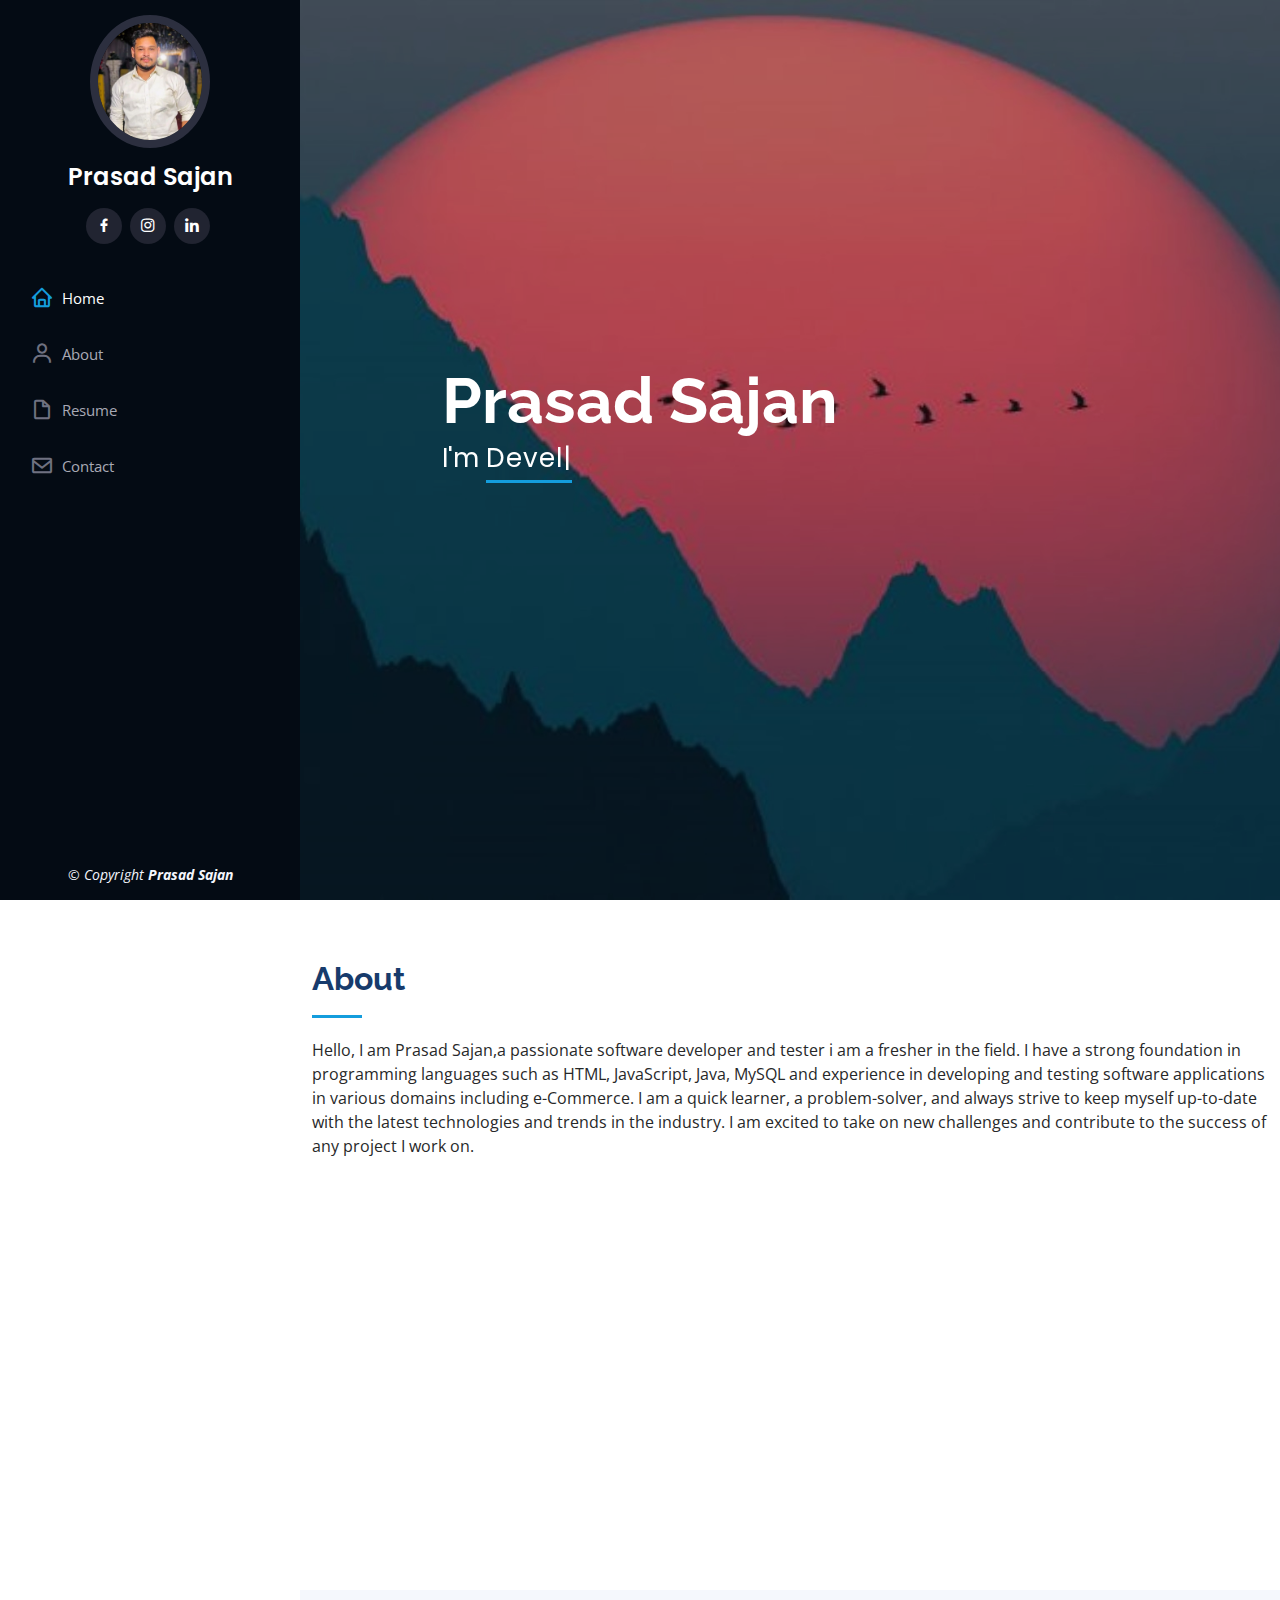
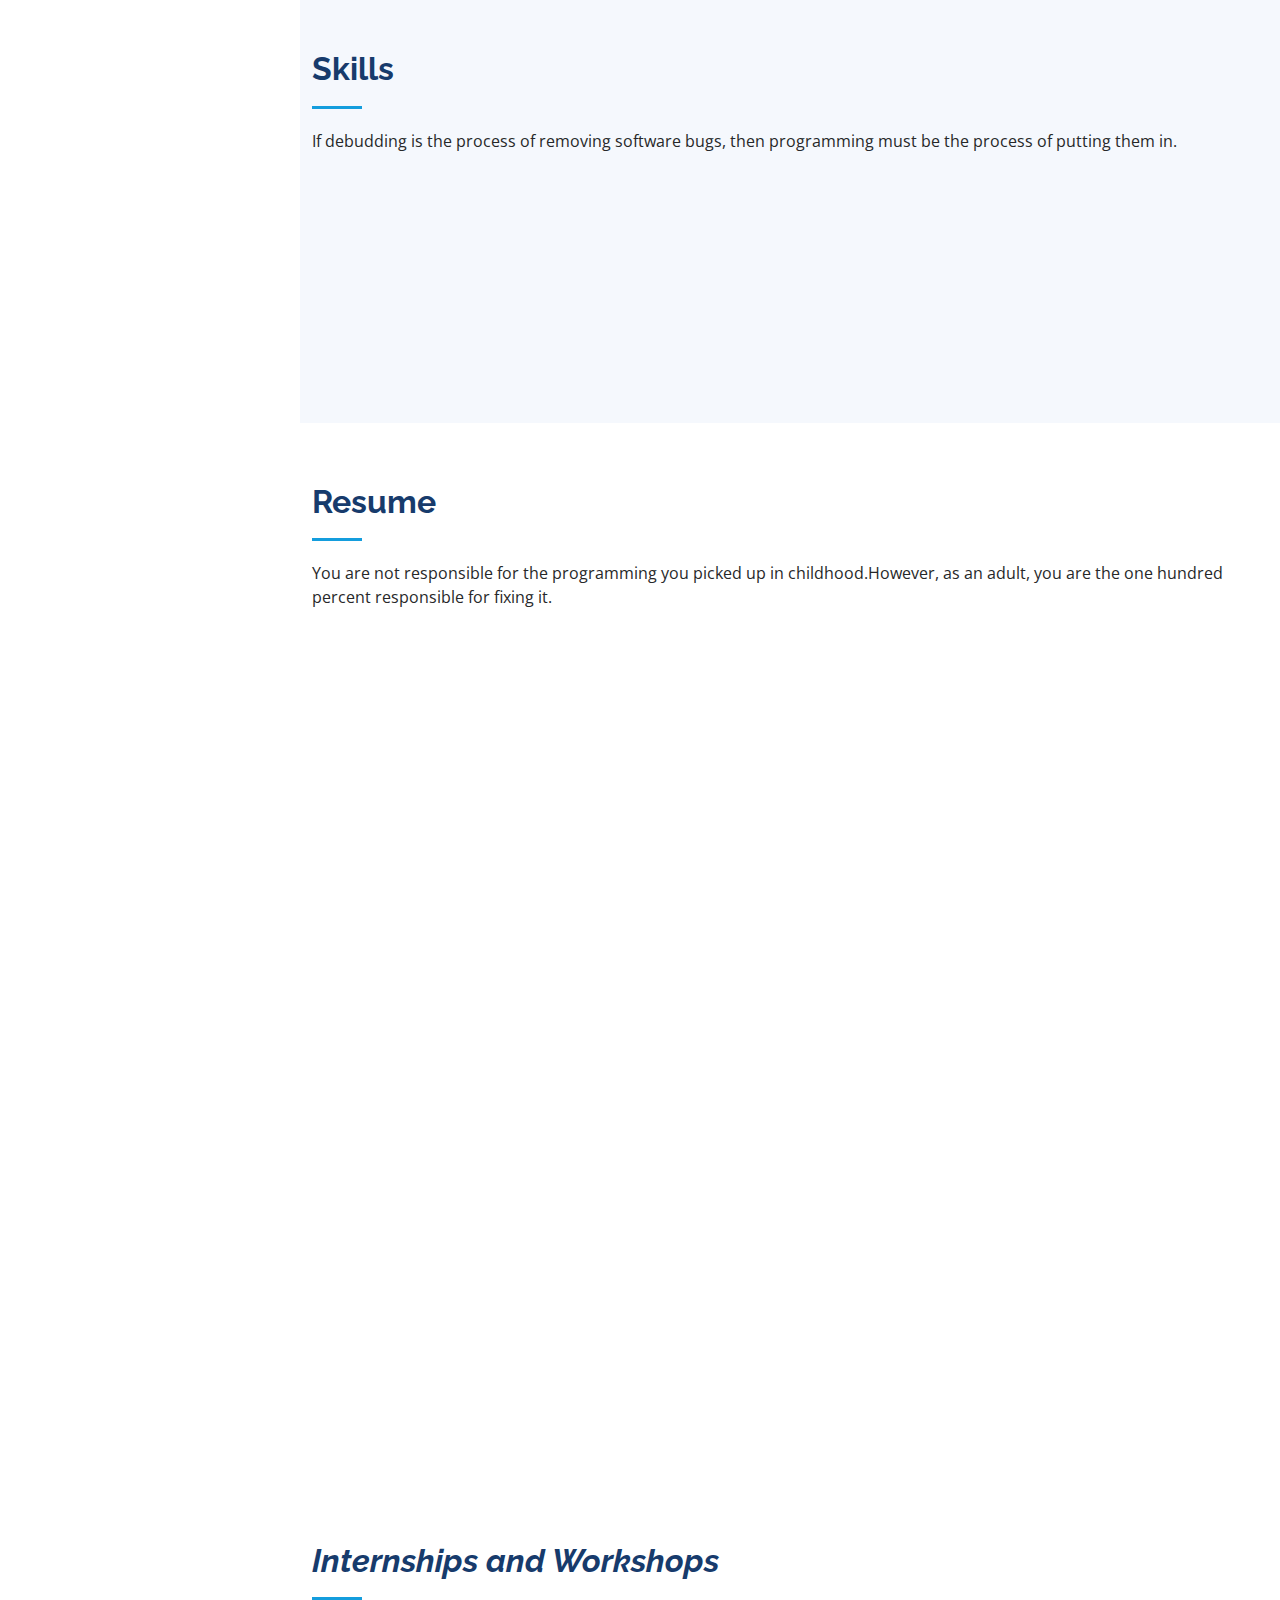
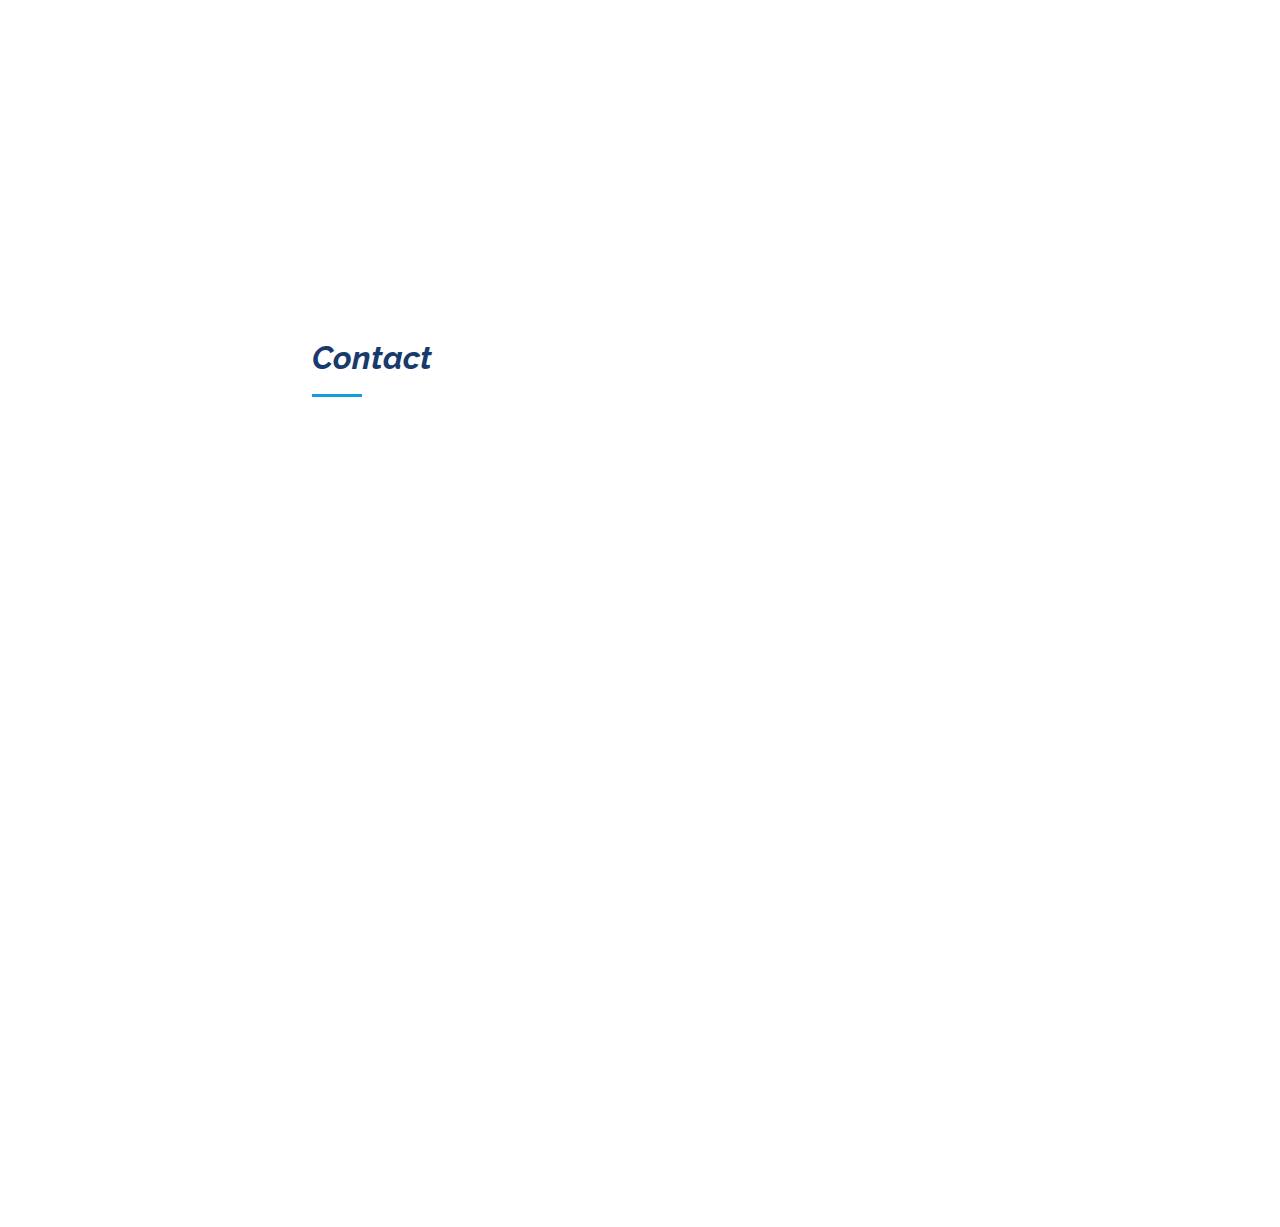
<file: index.html>
<!DOCTYPE html>
<html lang="en">

<head>
  <meta charset="utf-8">
  <meta content="width=device-width, initial-scale=1.0" name="viewport">

  <title>Prasad Sajan Portfolio</title>
  <meta content="" name="description">
  <meta content="" name="keywords">

  
  <link href="assets/img/favicon.png" rel="icon">
  <link href="assets/img/apple-touch-icon.png" rel="apple-touch-icon">

  
  <link href="https://fonts.googleapis.com/css?family=Open+Sans:300,300i,400,400i,600,600i,700,700i|Raleway:300,300i,400,400i,500,500i,600,600i,700,700i|Poppins:300,300i,400,400i,500,500i,600,600i,700,700i" rel="stylesheet">

  
  <link href="assets/vendor/aos/aos.css" rel="stylesheet">
  <link href="assets/vendor/bootstrap/css/bootstrap.min.css" rel="stylesheet">
  <link href="assets/vendor/bootstrap-icons/bootstrap-icons.css" rel="stylesheet">
  <link href="assets/vendor/boxicons/css/boxicons.min.css" rel="stylesheet">
  <link href="assets/vendor/glightbox/css/glightbox.min.css" rel="stylesheet">
  <link href="assets/vendor/swiper/swiper-bundle.min.css" rel="stylesheet">

  
  <link href="assets/css/style.css" rel="stylesheet">
  
</head>

<body>

  
  <i class="bi bi-list mobile-nav-toggle d-xl-none"></i>

  
  <header id="header">
    <div class="d-flex flex-column">

      <div class="profile">
        <img src="assets/img/Prasad S.jpg" alt="" class="img-fluid rounded-circle">
        <h1 class="text-light"><a href="index.html">Prasad Sajan</a></h1>
        <div class="social-links mt-3 text-center">
          <a href="https://www.facebook.com/PrasadSajan2903/" class="facebook"><i class="bx bxl-facebook"></i></a>
          <a href="https://www.instagram.com/prasad_sajan_pts/" class="instagram"><i class="bx bxl-instagram"></i></a>
          <a href="https://www.linkedin.com/in/prasadsajan3011/" class="linkedin"><i class="bx bxl-linkedin"></i></a>
        </div>
      </div>

      <nav id="navbar" class="nav-menu navbar">
        <ul>
          <li><a href="#hero" class="nav-link scrollto active"><i class="bx bx-home"></i> <span>Home</span></a></li>
          <li><a href="#about" class="nav-link scrollto"><i class="bx bx-user"></i> <span>About</span></a></li>
          <li><a href="#resume" class="nav-link scrollto"><i class="bx bx-file-blank"></i> <span>Resume</span></a></li>
          <li><a href="#contact" class="nav-link scrollto"><i class="bx bx-envelope"></i> <span>Contact</span></a></li>

        </ul>
      </nav>
    </div>
  </header>
  <section id="hero" class="d-flex flex-column justify-content-center align-items-center">
    <div class="hero-container" data-aos="fade-in">
       <h1>Prasad Sajan</h1>
      <p>I'm <span class="typed" data-typed-items="Developer, Tester, Designer"></span></p>
    </div>
  </section>

  <main id="main">

    
    <section id="about" class="about">
      <div class="container">

        <div class="section-title">
          <h2>About</h2>
          <p>Hello, I am Prasad Sajan,a passionate software developer and tester i am a fresher in the field. I have a strong foundation in programming languages such as HTML, JavaScript, Java, MySQL and experience in developing and testing software applications in various domains including e-Commerce. I am a quick learner, a problem-solver, and always strive to keep myself up-to-date with the latest technologies and trends in the industry. I am excited to take on new challenges and contribute to the success of any project I work on.</p>
        </div>

        <div class="row">
          <div class="col-lg-4" data-aos="fade-right">
            <img src="assets/img/Prasad S.jpg" class="img-fluid" alt="">
          </div>
          <div class="col-lg-8 pt-4 pt-lg-0 content" data-aos="fade-left">
            <h3>Developer &amp; Web Designer.</h3>
            <p class="fst-italic">
              A programming language is for thinking about programs, not for expressing programs you've already thought of. It should be a pencil, not a pen.
            </p><br><br>
            <div class="row">
              <div class="col-lg-5">
                <ul>
                  <li><i class="bi bi-chevron-right"></i> <strong>Birthday:</strong> <span>29/03/2001</span></li>
                  <li><i class="bi bi-chevron-right"></i> <strong>Phone:</strong> <span>+91 8668214431</span></li>
                  <li><i class="bi bi-chevron-right"></i> <strong>City:</strong> <span>Pune</span></li>
                </ul>
              </div>
              <div class="col-lg-3">
                <ul>
                  <li><i class="bi bi-chevron-right"></i> <strong>Age:</strong> <span>22</span></li>
                  <li><i class="bi bi-chevron-right"></i> <strong>Degree:</strong> <span>Bachelor</span></li>
                  <li><i class="bi bi-chevron-right"></i> <strong>PhEmailone:</strong> <span>Prasadsajan3011@gmail.com</span></li>
                  </ul>
              </div>
            </div>
            <p>
              
            </p>
          </div>
        </div>

      </div>
    </section>
    <section id="skills" class="skills section-bg">
      <div class="container">

        <div class="section-title">
          <h2>Skills</h2>
          <p>If debudding is the process of removing software bugs, then programming must be the process of putting them in.</p>
        </div>

        <div class="row skills-content">

          <div class="col-lg-6" data-aos="fade-up">

            <div class="progress">
              <span class="skill">HTML <i class="val">100%</i></span>
              <div class="progress-bar-wrap">
                <div class="progress-bar" role="progressbar" aria-valuenow="100" aria-valuemin="0" aria-valuemax="100"></div>
              </div>
            </div>

            <div class="progress">
              <span class="skill">CSS <i class="val">90%</i></span>
              <div class="progress-bar-wrap">
                <div class="progress-bar" role="progressbar" aria-valuenow="90" aria-valuemin="0" aria-valuemax="100"></div>
              </div>
            </div>

            <div class="progress">
              <span class="skill">JavaScript <i class="val">75%</i></span>
              <div class="progress-bar-wrap">
                <div class="progress-bar" role="progressbar" aria-valuenow="75" aria-valuemin="0" aria-valuemax="100"></div>
              </div>
            </div>

          </div>

          <div class="col-lg-6" data-aos="fade-up" data-aos-delay="100">

            <div class="progress">
              <span class="skill">Java <i class="val">70%</i></span>
              <div class="progress-bar-wrap">
                <div class="progress-bar" role="progressbar" aria-valuenow="70" aria-valuemin="0" aria-valuemax="100"></div>
              </div>
            </div>

            <div class="progress">
              <span class="skill">Python <i class="val">50%</i></span>
              <div class="progress-bar-wrap">
                <div class="progress-bar" role="progressbar" aria-valuenow="50" aria-valuemin="0" aria-valuemax="100"></div>
              </div>
            </div>

            <div class="progress">
              <span class="skill">MySQL <i class="val">70%</i></span>
              <div class="progress-bar-wrap">
                <div class="progress-bar" role="progressbar" aria-valuenow="70" aria-valuemin="0" aria-valuemax="100"></div>
              </div>
            </div>

          </div>

        </div>

      </div>
    </section>
    <section id="resume" class="resume">
      <div class="container">

        <div class="section-title">
          <h2>Resume</h2>
          <p>You are not responsible for the programming you picked up in childhood.However, as an adult, you are the one hundred percent responsible for fixing it.</p>
        </div>

        <div class="row">
          <div class="col-lg-6" data-aos="fade-up">
            <h3 class="resume-title">Sumary</h3>
            <div class="resume-item pb-0">
              <h4>Prasad Sajan</h4>
              <p><em>Here is a possible fresher summary for a software developer's resume:

                Highly motivated and detail-oriented software developer with a strong academic background in computer science and programming. Skilled in object-oriented programming languages such as Java and Python, as well as web development technologies such as HTML, CSS, and JavaScript.<ul>
                <li>Tuljapur, Maharashtra, IN</li>
                <li>+91 8668214431</li>
                <li>Prasadsajan3011@gmail.com</li>
              </ul>
            </div>

            <h3 class="resume-title">Education</h3>
            <div class="resume-item">
              <h4>Bachelor of Technology &amp; Computer Science Engineering</h4>
              <h5>2019 - 2023</h5>
              <p><em>Shri Tuljabhavani college of Engineering Tuljapur, MH, IN</em></p>
              <p>Maintained CGPA:- 8.14</p>
            </div>
            <div class="resume-item">
              <h4>HSC &amp; (P,C,M)</h4>
              <h5>2018- 2019</h5>
              <p><em>Shripatrao Bhosale Jr college Osmanabad, MH, IN</em></p>
              <p>
                Scored 53.38%
              </p>
            </div>
          </div>
        </div>

      </div>
    </section>
    <section id="services" class="services">
      <div class="container">

        <div class="section-title">
          <h2>Internships and Workshops</h2>
          
        </div>

        <div class="row">
          <div class="col-lg-4 col-md-6 icon-box" data-aos="fade-up">
            <div class="icon"><i class="bi bi-briefcase"></i></div>
            <h4 class="title"><a href="">Workshop</a></h4>
            <p class="description">Coding Ninjas<br>Online "Python Hacking Champions" workshop <br><b>3 Hours</b></p>
          </div>
          <div class="col-lg-4 col-md-6 icon-box" data-aos="fade-up" data-aos-delay="100">
            <div class="icon"><i class="bi bi-card-checklist"></i></div>
            <h4 class="title"><a href="">Internship</a></h4>
            <p class="description">Internshala<br>Core Java Training<br><b>6 Weeks</b></p>
          </div>
          <div class="col-lg-4 col-md-6 icon-box" data-aos="fade-up" data-aos-delay="200">
            <div class="icon"><i class="bi bi-bar-chart"></i></div>
            <h4 class="title"><a href="">Course</a></h4>
            <p class="description">Fortune Cloud<br>Full Stack Development (JAVA)<br><b>6 Months</b></p>
          </div>
        </div>

      </div>
    </section>
    
    <section id="contact" class="contact">
      <div class="container">

        <div class="section-title">
          <h2>Contact</h2>
                  <div class="row" data-aos="fade-in">

          <div class="col-lg-5 d-flex align-items-stretch">
            <div class="info">
              <div class="address">
                <i class="bi bi-geo-alt"></i>
                <h4>Location:</h4>
                <p>Behind hotel arunchandra, Osmanabad road, Tuljapur<br>MH, IN</p>
              </div>

              <div class="email">
                <i class="bi bi-envelope"></i>
                <h4>Email:</h4>
                <p>Prasadsajan3011@gmail.com</p>
              </div>

              <div class="phone">
                <i class="bi bi-phone"></i>
                <h4>Call:</h4>
                <p>+91 8668214431 </p>
              </div>

              <iframe src="https://www.google.com/maps/embed?pb=!1m18!1m12!1m3!1d435.73737554008284!2d76.07486658873978!3d18.021167194238227!2m3!1f0!2f0!3f0!3m2!1i1024!2i768!4f13.1!3m3!1m2!1s0x3bc5be0a40876f91%3A0x57fb8af728b88e9d!2sTuljapur%2C%20Maharashtra%20413601!5e0!3m2!1sen!2sin!4v1683878493215!5m2!1sen!2sin" frameborder="0" style="border:0; width: 100%; height: 290px;" allowfullscreen></iframe>
            </div>

          </div>

          <div class="col-lg-7 mt-5 mt-lg-0 d-flex align-items-stretch">
            <form action="forms/contact.php" method="post" role="form" class="php-email-form">
              <div class="row">
                <div class="form-group col-md-6">
                  <label for="name">Your Name</label>
                  <input type="text" name="name" class="form-control" id="name" required>
                </div>
                <div class="form-group col-md-6">
                  <label for="name">Your Email</label>
                  <input type="email" class="form-control" name="email" id="email" required>
                </div>
              </div>
              <div class="form-group">
                <label for="name">Subject</label>
                <input type="text" class="form-control" name="subject" id="subject" required>
              </div>
              <div class="form-group">
                <label for="name">Message</label>
                <textarea class="form-control" name="message" rows="10" required></textarea>
              </div>
              <div class="my-3">
                <div class="loading">Loading</div>
                <div class="error-message"></div>
                <div class="sent-message">Your message has been sent. Thank you!</div>
              </div>
              <div class="text-center"><button type="submit">Send Message</button></div>
            </form>
          </div>

        </div>

      </div>
    </section>

  </main>

  
  <footer id="footer">
    <div class="container">
      <div class="copyright">
        &copy; Copyright <strong><span>Prasad Sajan</span></strong>
      </div>
    </div>
  </footer>
  <a href="#" class="back-to-top d-flex align-items-center justify-content-center"><i class="bi bi-arrow-up-short"></i></a>

  
  <script src="assets/vendor/purecounter/purecounter_vanilla.js"></script>
  <script src="assets/vendor/aos/aos.js"></script>
  <script src="assets/vendor/bootstrap/js/bootstrap.bundle.min.js"></script>
  <script src="assets/vendor/glightbox/js/glightbox.min.js"></script>
  <script src="assets/vendor/isotope-layout/isotope.pkgd.min.js"></script>
  <script src="assets/vendor/swiper/swiper-bundle.min.js"></script>
  <script src="assets/vendor/typed.js/typed.min.js"></script>
  <script src="assets/vendor/waypoints/noframework.waypoints.js"></script>
  <script src="assets/vendor/php-email-form/validate.js"></script>

  
  <script src="assets/js/main.js"></script>

</body>

</html>
</file>
<file: assets/css/style.css>
body {
  font-family: "Open Sans", sans-serif;
  color: #272829;
}

a {
  color: #149ddd;
  text-decoration: none;
}

a:hover {
  color: #37b3ed;
  text-decoration: none;
}

h1,
h2,
h3,
h4,
h5,
h6 {
  font-family: "Raleway", sans-serif;
}

.back-to-top {
  position: fixed;
  visibility: hidden;
  opacity: 0;
  right: 15px;
  bottom: 15px;
  z-index: 996;
  background: #149ddd;
  width: 40px;
  height: 40px;
  border-radius: 50px;
  transition: all 0.4s;
}

.back-to-top i {
  font-size: 28px;
  color: #fff;
  line-height: 0;
}

.back-to-top:hover {
  background: #2eafec;
  color: #fff;
}

.back-to-top.active {
  visibility: visible;
  opacity: 1;
}


#header {
  position: fixed;
  top: 0;
  left: 0;
  bottom: 0;
  width: 300px;
  transition: all ease-in-out 0.5s;
  z-index: 9997;
  transition: all 0.5s;
  padding: 0 15px;
  background: #040b14;
  overflow-y: auto;
}

#header .profile img {
  margin: 15px auto;
  display: block;
  width: 120px;
  border: 8px solid #2c2f3f;
}

#header .profile h1 {
  font-size: 24px;
  margin: 0;
  padding: 0;
  font-weight: 600;
  -moz-text-align-last: center;
  text-align-last: center;
  font-family: "Poppins", sans-serif;
}

#header .profile h1 a,
#header .profile h1 a:hover {
  color: #fff;
  text-decoration: none;
}

#header .profile .social-links a {
  font-size: 18px;
  display: inline-block;
  background: #212431;
  color: #fff;
  line-height: 1;
  padding: 8px 0;
  margin-right: 4px;
  border-radius: 50%;
  text-align: center;
  width: 36px;
  height: 36px;
  transition: 0.3s;
}

#header .profile .social-links a:hover {
  background: #149ddd;
  color: #fff;
  text-decoration: none;
}

#main {
  margin-left: 300px;
}

@media (max-width: 1199px) {
  #header {
    left: -300px;
  }

  #main {
    margin-left: 0;
  }
}


.nav-menu {
  padding: 30px 0 0 0;
}

.nav-menu * {
  margin: 0;
  padding: 0;
  list-style: none;
}

.nav-menu>ul>li {
  position: relative;
  white-space: nowrap;
}

.nav-menu a,
.nav-menu a:focus {
  display: flex;
  align-items: center;
  color: #a8a9b4;
  padding: 12px 15px;
  margin-bottom: 8px;
  transition: 0.3s;
  font-size: 15px;
}

.nav-menu a i,
.nav-menu a:focus i {
  font-size: 24px;
  padding-right: 8px;
  color: #6f7180;
}

.nav-menu a:hover,
.nav-menu .active,
.nav-menu .active:focus,
.nav-menu li:hover>a {
  text-decoration: none;
  color: #fff;
}

.nav-menu a:hover i,
.nav-menu .active i,
.nav-menu .active:focus i,
.nav-menu li:hover>a i {
  color: #149ddd;
}


.mobile-nav-toggle {
  position: fixed;
  right: 15px;
  top: 15px;
  z-index: 9998;
  border: 0;
  font-size: 24px;
  transition: all 0.4s;
  outline: none !important;
  background-color: #149ddd;
  color: #fff;
  width: 40px;
  height: 40px;
  display: inline-flex;
  align-items: center;
  justify-content: center;
  line-height: 0;
  border-radius: 50px;
  cursor: pointer;
}

.mobile-nav-active {
  overflow: hidden;
}

.mobile-nav-active #header {
  left: 0;
}

#hero {
  width: 100%;
  height: 100vh;
  background: url("../img/heroBG.jpg") top center;
  background-size: cover;
}

#hero:before {
  content: "";
  background: rgba(5, 13, 24, 0.3);
  position: absolute;
  bottom: 0;
  top: 0;
  left: 0;
  right: 0;
  z-index: 1;
}

#hero .hero-container {
  position: relative;
  z-index: 2;
  min-width: 300px;
}

#hero h1 {
  margin: 0 0 10px 0;
  font-size: 64px;
  font-weight: 700;
  line-height: 56px;
  color: #fff;
}

#hero p {
  color: #fff;
  margin-bottom: 50px;
  font-size: 26px;
  font-family: "Poppins", sans-serif;
}

#hero p span {
  color: #fff;
  padding-bottom: 4px;
  letter-spacing: 1px;
  border-bottom: 3px solid #149ddd;
}

@media (min-width: 1024px) {
  #hero {
    background-attachment: fixed;
  }
}

@media (max-width: 768px) {
  #hero h1 {
    font-size: 28px;
    line-height: 36px;
  }

  #hero h2 {
    font-size: 18px;
    line-height: 24px;
    margin-bottom: 30px;
  }
}


section {
  padding: 60px 0;
  overflow: hidden;
}

.section-bg {
  background: #f5f8fd;
}

.section-title {
  padding-bottom: 30px;
}

.section-title h2 {
  font-size: 32px;
  font-weight: bold;
  margin-bottom: 20px;
  padding-bottom: 20px;
  position: relative;
  color: #173b6c;
}

.section-title h2::after {
  content: "";
  position: absolute;
  display: block;
  width: 50px;
  height: 3px;
  background: #149ddd;
  bottom: 0;
  left: 0;
}

.section-title p {
  margin-bottom: 0;
}


.about .content h3 {
  font-weight: 700;
  font-size: 26px;
  color: #173b6c;
}

.about .content ul {
  list-style: none;
  padding: 0;
}

.about .content ul li {
  margin-bottom: 20px;
  display: flex;
  align-items: center;
}

.about .content ul strong {
  margin-right: 10px;
}

.about .content ul i {
  font-size: 16px;
  margin-right: 5px;
  color: #149ddd;
  line-height: 0;
}

.about .content p:last-child {
  margin-bottom: 0;
}


.facts {
  padding-bottom: 30px;
}

.facts .count-box {
  padding: 30px;
  width: 100%;
}

.facts .count-box i {
  display: block;
  font-size: 44px;
  color: #149ddd;
  float: left;
  line-height: 0;
}

.facts .count-box span {
  font-size: 48px;
  line-height: 40px;
  display: block;
  font-weight: 700;
  color: #050d18;
  margin-left: 60px;
}

.facts .count-box p {
  padding: 15px 0 0 0;
  margin: 0 0 0 60px;
  font-family: "Raleway", sans-serif;
  font-size: 14px;
  color: #122f57;
}

.facts .count-box a {
  font-weight: 600;
  display: block;
  margin-top: 20px;
  color: #122f57;
  font-size: 15px;
  font-family: "Poppins", sans-serif;
  transition: ease-in-out 0.3s;
}

.facts .count-box a:hover {
  color: #1f5297;
}


.skills .progress {
  height: 60px;
  display: block;
  background: none;
  border-radius: 0;
}

.skills .progress .skill {
  padding: 0;
  margin: 0 0 6px 0;
  text-transform: uppercase;
  display: block;
  font-weight: 600;
  font-family: "Poppins", sans-serif;
  color: #050d18;
}

.skills .progress .skill .val {
  float: right;
  font-style: normal;
}

.skills .progress-bar-wrap {
  background: #dce8f8;
  height: 10px;
}

.skills .progress-bar {
  width: 1px;
  height: 10px;
  transition: 0.9s;
  background-color: #149ddd;
}


.resume .resume-title {
  font-size: 26px;
  font-weight: 700;
  margin-top: 20px;
  margin-bottom: 20px;
  color: #050d18;
}

.resume .resume-item {
  padding: 0 0 20px 20px;
  margin-top: -2px;
  border-left: 2px solid #1f5297;
  position: relative;
}

.resume .resume-item h4 {
  line-height: 18px;
  font-size: 18px;
  font-weight: 600;
  text-transform: uppercase;
  font-family: "Poppins", sans-serif;
  color: #050d18;
  margin-bottom: 10px;
}

.resume .resume-item h5 {
  font-size: 16px;
  background: #e4edf9;
  padding: 5px 15px;
  display: inline-block;
  font-weight: 600;
  margin-bottom: 10px;
}

.resume .resume-item ul {
  padding-left: 20px;
}

.resume .resume-item ul li {
  padding-bottom: 10px;
}

.resume .resume-item:last-child {
  padding-bottom: 0;
}

.resume .resume-item::before {
  content: "";
  position: absolute;
  width: 16px;
  height: 16px;
  border-radius: 50px;
  left: -9px;
  top: 0;
  background: #fff;
  border: 2px solid #1f5297;
}



.services .icon-box {
  margin-bottom: 20px;
}

.services .icon {
  float: left;
  display: flex;
  align-items: center;
  justify-content: center;
  width: 54px;
  height: 54px;
  background: #149ddd;
  border-radius: 50%;
  transition: 0.5s;
  border: 1px solid #149ddd;
}

.services .icon i {
  color: #fff;
  font-size: 24px;
  line-height: 0;
}

.services .icon-box:hover .icon {
  background: #fff;
}

.services .icon-box:hover .icon i {
  color: #149ddd;
}

.services .title {
  margin-left: 80px;
  font-weight: 700;
  margin-bottom: 15px;
  font-size: 18px;
}

.services .title a {
  color: #343a40;
}

.services .title a:hover {
  color: #149ddd;
}

.services .description {
  margin-left: 80px;
  line-height: 24px;
  font-size: 14px;
}


.contact {
  padding-bottom: 130px;
}

.contact .info {
  padding: 30px;
  background: #fff;
  width: 100%;
  box-shadow: 0 0 24px 0 rgba(0, 0, 0, 0.12);
}

.contact .info i {
  font-size: 20px;
  color: #149ddd;
  float: left;
  width: 44px;
  height: 44px;
  background: #dff3fc;
  display: flex;
  justify-content: center;
  align-items: center;
  border-radius: 50px;
  transition: all 0.3s ease-in-out;
}

.contact .info h4 {
  padding: 0 0 0 60px;
  font-size: 22px;
  font-weight: 600;
  margin-bottom: 5px;
  color: #050d18;
}

.contact .info p {
  padding: 0 0 10px 60px;
  margin-bottom: 20px;
  font-size: 14px;
  color: #173b6c;
}

.contact .info .email p {
  padding-top: 5px;
}

.contact .info .social-links {
  padding-left: 60px;
}

.contact .info .social-links a {
  font-size: 18px;
  display: inline-block;
  background: #333;
  color: #fff;
  line-height: 1;
  padding: 8px 0;
  border-radius: 50%;
  text-align: center;
  width: 36px;
  height: 36px;
  transition: 0.3s;
  margin-right: 10px;
}

.contact .info .social-links a:hover {
  background: #149ddd;
  color: #fff;
}

.contact .info .email:hover i,
.contact .info .address:hover i,
.contact .info .phone:hover i {
  background: #149ddd;
  color: #fff;
}

.contact .php-email-form {
  width: 100%;
  padding: 30px;
  background: #fff;
  box-shadow: 0 0 24px 0 rgba(0, 0, 0, 0.12);
}

.contact .php-email-form .form-group {
  padding-bottom: 8px;
}

.contact .php-email-form .validate {
  display: none;
  color: red;
  margin: 0 0 15px 0;
  font-weight: 400;
  font-size: 13px;
}

.contact .php-email-form .error-message {
  display: none;
  color: #fff;
  background: #ed3c0d;
  text-align: left;
  padding: 15px;
  font-weight: 600;
}

.contact .php-email-form .error-message br+br {
  margin-top: 25px;
}

.contact .php-email-form .sent-message {
  display: none;
  color: #fff;
  background: #18d26e;
  text-align: center;
  padding: 15px;
  font-weight: 600;
}

.contact .php-email-form .loading {
  display: none;
  background: #fff;
  text-align: center;
  padding: 15px;
}

.contact .php-email-form .loading:before {
  content: "";
  display: inline-block;
  border-radius: 50%;
  width: 24px;
  height: 24px;
  margin: 0 10px -6px 0;
  border: 3px solid #18d26e;
  border-top-color: #eee;
  animation: animate-loading 1s linear infinite;
}

.contact .php-email-form .form-group {
  margin-bottom: 15px;
}

.contact .php-email-form label {
  padding-bottom: 8px;
}

.contact .php-email-form input,
.contact .php-email-form textarea {
  border-radius: 0;
  box-shadow: none;
  font-size: 14px;
}

.contact .php-email-form input {
  height: 44px;
}

.contact .php-email-form textarea {
  padding: 10px 15px;
}

.contact .php-email-form button[type=submit] {
  background: #149ddd;
  border: 0;
  padding: 10px 24px;
  color: #fff;
  transition: 0.4s;
  border-radius: 4px;
}

.contact .php-email-form button[type=submit]:hover {
  background: #37b3ed;
}

@keyframes animate-loading {
  0% {
    transform: rotate(0deg);
  }

  100% {
    transform: rotate(360deg);
  }
}


.breadcrumbs {
  padding: 20px 0;
  background: #f9f9f9;
}

.breadcrumbs h2 {
  font-size: 26px;
  font-weight: 300;
}

.breadcrumbs ol {
  display: flex;
  flex-wrap: wrap;
  list-style: none;
  padding: 0;
  margin: 0;
  font-size: 15px;
}

.breadcrumbs ol li+li {
  padding-left: 10px;
}

.breadcrumbs ol li+li::before {
  display: inline-block;
  padding-right: 10px;
  color: #0e2442;
  content: "/";
}

@media (max-width: 768px) {
  .breadcrumbs .d-flex {
    display: block !important;
  }

  .breadcrumbs ol {
    display: block;
  }

  .breadcrumbs ol li {
    display: inline-block;
  }
}


#footer {
  padding: 15px;
  color: #f4f6fd;
  font-size: 14px;
  position: fixed;
  left: 0;
  bottom: 0;
  width: 300px;
  z-index: 9999;
  background: #040b14;
}

#footer .copyright {
  text-align: center;
}

#footer .credits {
  padding-top: 5px;
  text-align: center;
  font-size: 13px;
  color: #eaebf0;
}

@media (max-width: 1199px) {
  #footer {
    position: static;
    width: auto;
    padding-right: 20px 15px;
  }
}
</file>
